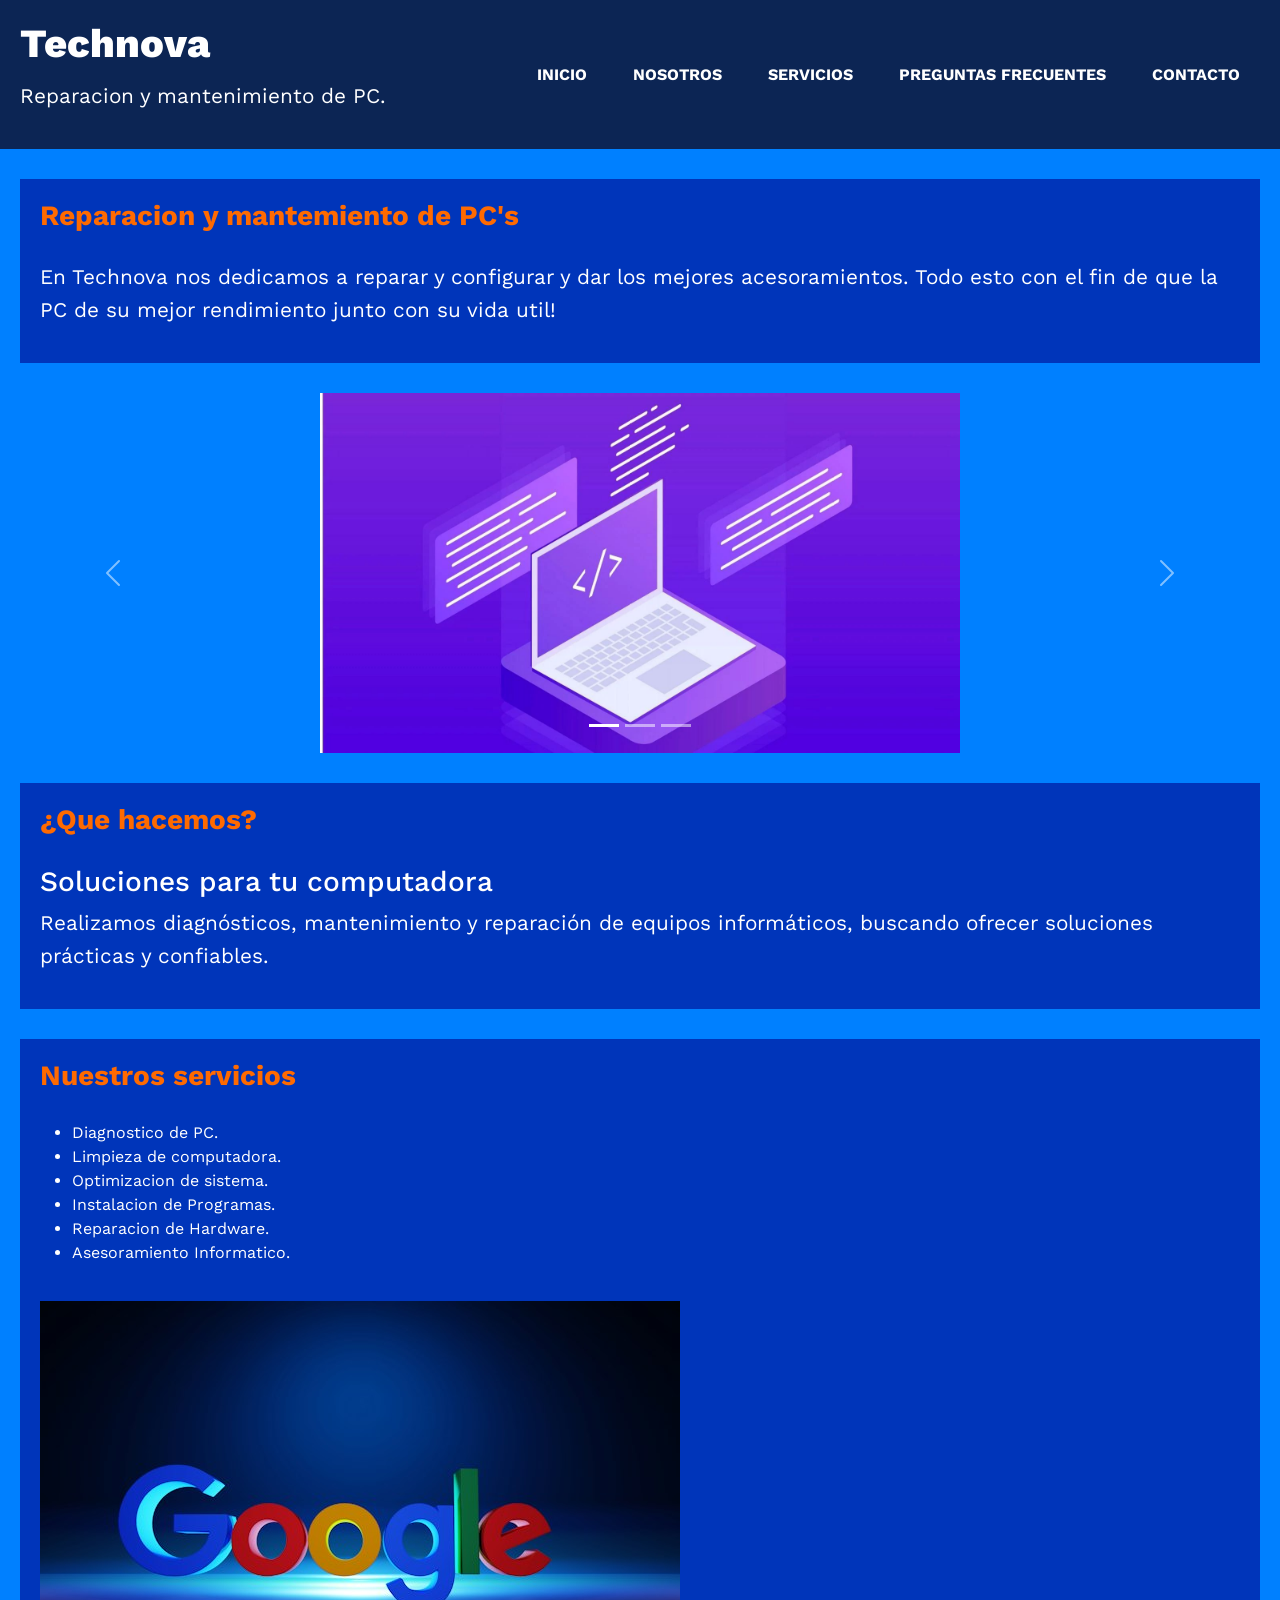
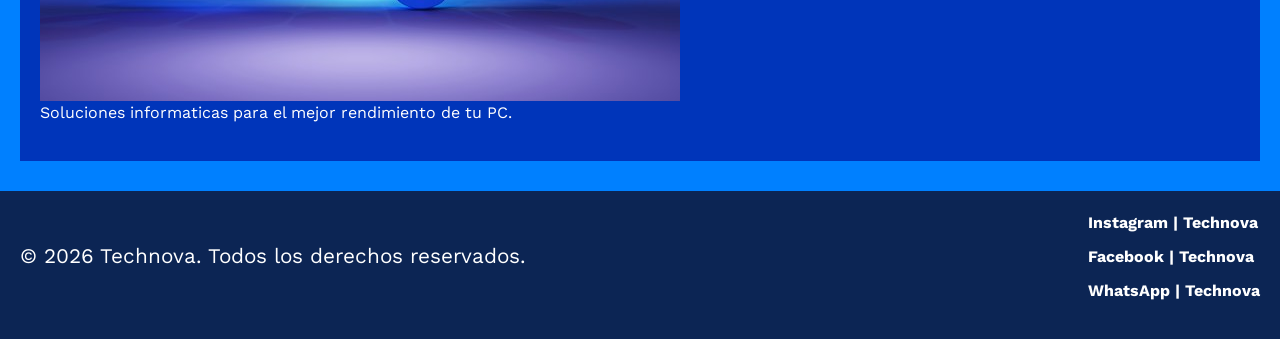
<file: CODER/index.html>
<!DOCTYPE html>
<html lang="es">
<head>
    <meta charset="UTF-8">
    <meta name="viewport" content="width=device-width, initial-scale=1.0">
    <!--Bootstrap de CSS-->
    <link href="https://cdn.jsdelivr.net/npm/bootstrap@5.3.3/dist/css/bootstrap.min.css"
    rel="stylesheet"
    integrity="sha384-QWTKZyjpPEjISv5WaRU9OFeRpok6YctnYmDr5pNlyT2bRjXh0JMhjY6hW+ALEwIH"
    crossorigin="anonymous">
    <!-- CSS -->
    <link rel="stylesheet" href="css/styles.css">
    <title>Technova | Mundo PC</title>
</head>
<body>
    <header>
        <div class="logo">
            <h1>Technova</h1>
            <p>Reparacion y mantenimiento de PC.</p>
        </div>
            <!-- Navbar de Bootstrap -->
        <nav class="navbar navbar-expand-lg" data-bs-theme="dark">
            <div class="container-fluid">
                <button class="navbar-toggler" type="button" data-bs-toggle="collapse" data-bs-target="#menuPrincipal" aria-controls="menuPrincipal" aria-expanded="false" aria-label="Abrir o cerrar menú">
                    <span class="navbar-toggler-icon"></span>
                </button>
                <div class="collapse navbar-collapse" id="menuPrincipal">
                    <ul class="navbar-nav ms-auto">
                        <li class="nav-item"><a class="nav-link" href="index.html">INICIO</a></li>
                        <li class="nav-item"><a class="nav-link" href="pages/nosotros.html">NOSOTROS</a></li>
                        <li class="nav-item"><a class="nav-link" href="pages/servicios.html">SERVICIOS</a></li>
                        <li class="nav-item"><a class="nav-link" href="pages/preguntasFrecuentes.html">PREGUNTAS FRECUENTES</a></li>
                        <li class="nav-item"><a class="nav-link" href="pages/contacto.html">CONTACTO</a></li>
                    </ul>
                </div>
            </div>
        </nav>
    </header>

        <main>
            <section class="presentacion">
                <h2>Reparacion y mantemiento de PC's</h2>
                <p>En Technova nos dedicamos a reparar y configurar y dar los mejores acesoramientos.
                Todo esto con el fin de que la PC de su mejor rendimiento junto con su vida util!
                </p>
            </section>
            <div id="carruselInicio" class="carousel slide" data-bs-ride="carousel">
                <div class="carousel-indicators">
                    <button type="button" data-bs-target="#carruselInicio" data-bs-slide-to="0"
                        class="active" aria-current="true" aria-label="Imagen 1"></button>
                    <button type="button" data-bs-target="#carruselInicio" data-bs-slide-to="1"
                        aria-label="Imagen 2"></button>
                    <button type="button" data-bs-target="#carruselInicio" data-bs-slide-to="2"
                        aria-label="Imagen 3"></button>
                </div>

                <div class="carousel-inner">
                    <div class="carousel-item active">
                        <img src="assets/technovaDos.jpg" class="d-block w-100" alt="Servicio de Technova">
                    </div>
                    <div class="carousel-item">
                        <img src="assets/technovaTres.jpg" class="d-block w-100" alt="Trabajo realizado por Technova">
                    </div>
                    <div class="carousel-item">
                        <img src="assets/technovaCuatro.jpg" class="d-block w-100" alt="Equipo informático">
                    </div>
                </div>

                <button class="carousel-control-prev" type="button"
                    data-bs-target="#carruselInicio" data-bs-slide="prev">
                    <span class="carousel-control-prev-icon" aria-hidden="true"></span>
                    <span class="visually-hidden">Anterior</span>
                </button>
                <button class="carousel-control-next" type="button"
                    data-bs-target="#carruselInicio" data-bs-slide="next">
                    <span class="carousel-control-next-icon" aria-hidden="true"></span>
                    <span class="visually-hidden">Siguiente</span>
                </button>
            </div>
            <section class="soluciones">
                 <h2>¿Que hacemos?</h2>
                <article>
                    <h3>Soluciones para tu computadora</h3>
                    <p>Realizamos diagnósticos, mantenimiento y reparación de equipos informáticos, buscando ofrecer soluciones prácticas y confiables.</p>
                </article>
            </section>
            <section class="servicios">
                <h2>Nuestros servicios</h2>
                <ul>
                    <li>Diagnostico de PC.</li>
                    <li>Limpieza de computadora.</li>
                    <li>Optimizacion de sistema.</li>
                    <li>Instalacion de Programas.</li>
                    <li>Reparacion de Hardware.</li>
                    <li>Asesoramiento Informatico.</li>
                </ul>
                <figure>
                    <img
                        src="assets/technova.jpg"
                        alt="PC utilizada para reparacion y mantemiento."
                    >
                    <figcaption>
                         Soluciones informaticas para el mejor rendimiento de tu PC.
                    </figcaption>
                </figure>
            </section>
        </main>
        <footer>
            <p> &copy; 2026 Technova. Todos los derechos reservados. </p>
            <nav> 
                <ul> 
                    <li> <a class="enlaceMenu" href="https://www.instagram.com" target="_blank" rel="noopener noreferrer">Instagram | Technova</a> </li>
                    <li> <a class="enlaceMenu" href="https://www.facebook.com" target="_blank" rel="noopener noreferrer">Facebook | Technova</a> </li> 
                    <li> <a class="enlaceMenu" href="https://wa.me" target="_blank" rel="noopener noreferrer">WhatsApp | Technova</a> </li> 
               </ul> 
            </nav>
        </footer>
    
        <!-- Bootstrap JavaScript -->
        <script src="https://cdn.jsdelivr.net/npm/bootstrap@5.3.3/dist/js/bootstrap.bundle.min.js"
            integrity="sha384-YvpcrYf0tY3lHB60NNkmXc5s9fDVZLESaAA55NDzOxhy9GkcIdslK1eN7N6jIeHz"
            crossorigin="anonymous"></script>

</body>
</html>
</file>
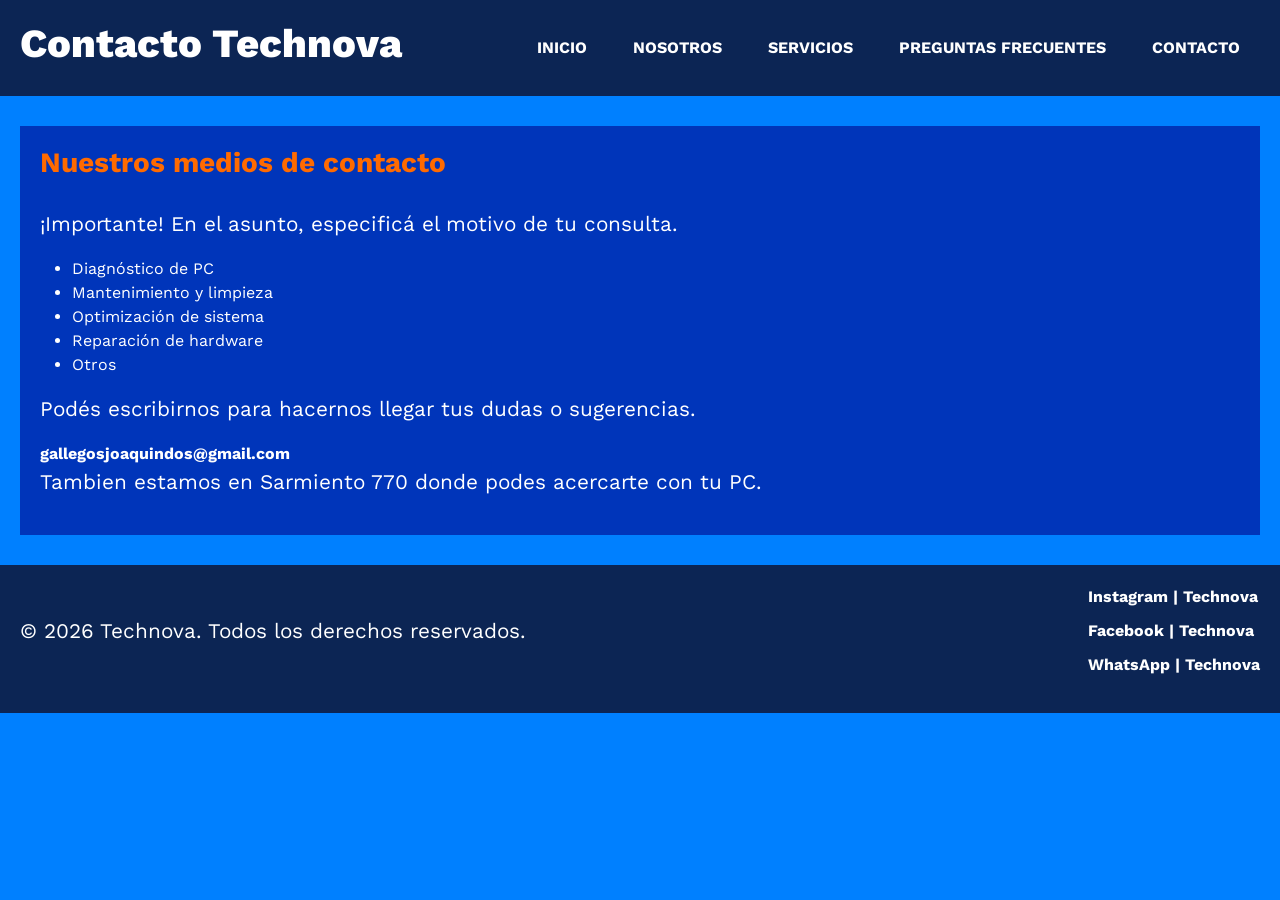
<file: CODER/pages/contacto.html>
<!DOCTYPE html>
<html lang="es">
<head>
    <meta charset="UTF-8">
    <meta name="viewport" content="width=device-width, initial-scale=1.0">
    <link href="https://cdn.jsdelivr.net/npm/bootstrap@5.3.3/dist/css/bootstrap.min.css" rel="stylesheet" integrity="sha384-QWTKZyjpPEjISv5WaRU9OFeRpok6YctnYmDr5pNlyT2bRjXh0JMhjY6hW+ALEwIH" crossorigin="anonymous">
    <!--Ruta a CSS-->
    <link rel="stylesheet" href="../css/styles.css">
    <title>Technova | CONTACTO</title>
</head>
<body>
    <header>
        <h1>Contacto Technova</h1>
        <nav class="navbar navbar-expand-lg" data-bs-theme="dark">
            <div class="container-fluid">
                <button class="navbar-toggler" type="button" data-bs-toggle="collapse" data-bs-target="#menuContacto" aria-controls="menuContacto" aria-expanded="false" aria-label="Abrir o cerrar menú">
                    <span class="navbar-toggler-icon"></span>
                </button>
                <div class="collapse navbar-collapse" id="menuContacto">
                    <ul class="navbar-nav ms-auto">
                        <li class="nav-item"><a class="nav-link" href="../index.html">INICIO</a></li>
                        <li class="nav-item"><a class="nav-link" href="nosotros.html">NOSOTROS</a></li>
                        <li class="nav-item"><a class="nav-link" href="servicios.html">SERVICIOS</a></li>
                        <li class="nav-item"><a class="nav-link" href="preguntasFrecuentes.html">PREGUNTAS FRECUENTES</a></li>
                        <li class="nav-item"><a class="nav-link" href="contacto.html">CONTACTO</a></li>
                    </ul>
                </div>
            </div>
        </nav>
    </header>
    <main>
       <section>
            <h2>Nuestros medios de contacto</h2>
                <article>
                    <p>¡Importante! En el asunto, especificá el motivo de tu consulta.</p>
                    <ul>
                        <li>Diagnóstico de PC</li>
                        <li>Mantenimiento y limpieza</li>
                        <li>Optimización de sistema</li>
                        <li>Reparación de hardware</li>
                      <li>Otros</li>
                    </ul>
                    <p>Podés escribirnos para hacernos llegar tus dudas o sugerencias.</p>
                    <a class="enlaceMail" href="mailto:gallegosjoaquindos@gmail.com">gallegosjoaquindos@gmail.com</a>
                    <p>Tambien estamos en Sarmiento 770 donde podes acercarte con tu PC.</p>
                </article>
        </section>
    </main>
    <footer>
        <p>&copy; 2026 Technova. Todos los derechos reservados.</p>
        <nav> 
            <ul> 
                <li> <a class="enlaceMenu" href="https://www.instagram.com" target="_blank" rel="noopener noreferrer">Instagram | Technova</a> </li>
                <li> <a class="enlaceMenu" href="https://www.facebook.com" target="_blank" rel="noopener noreferrer">Facebook | Technova</a> </li> 
                <li> <a class="enlaceMenu" href="https://wa.me" target="_blank" rel="noopener noreferrer">WhatsApp | Technova</a> </li> 
            </ul> 
        </nav>
    </footer>
    <script src="https://cdn.jsdelivr.net/npm/bootstrap@5.3.3/dist/js/bootstrap.bundle.min.js" integrity="sha384-YvpcrYf0tY3lHB60NNkmXc5s9fDVZLESaAA55NDzOxhy9GkcIdslK1eN7N6jIeHz" crossorigin="anonymous"></script>
</body>
</html>
</file>
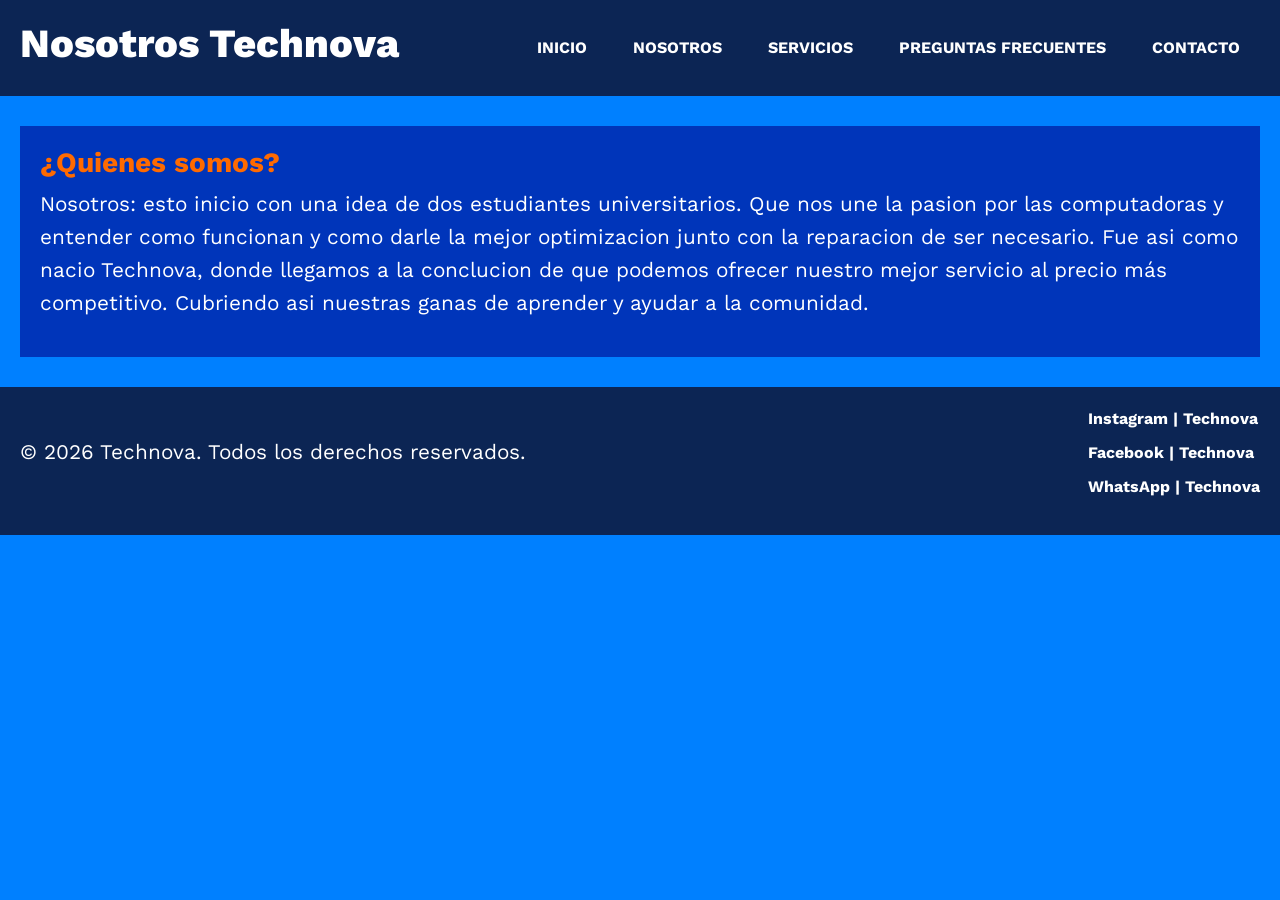
<file: CODER/pages/nosotros.html>
<!DOCTYPE html>
<html lang="es">
<head>
    <meta charset="UTF-8">
    <meta name="viewport" content="width=device-width, initial-scale=1.0">
    <link href="https://cdn.jsdelivr.net/npm/bootstrap@5.3.3/dist/css/bootstrap.min.css" rel="stylesheet" integrity="sha384-QWTKZyjpPEjISv5WaRU9OFeRpok6YctnYmDr5pNlyT2bRjXh0JMhjY6hW+ALEwIH" crossorigin="anonymous">
    <!--Ruta a CSS-->
    <link rel="stylesheet" href="../css/styles.css">
    <title>Technova | NOSOTROS</title>
</head>
<body>
    <header>
        <h1>Nosotros Technova</h1>
        <nav class="navbar navbar-expand-lg" data-bs-theme="dark">
            <div class="container-fluid">
                <button class="navbar-toggler" type="button" data-bs-toggle="collapse" data-bs-target="#menuNosotros" aria-controls="menuNosotros" aria-expanded="false" aria-label="Abrir o cerrar menú">
                    <span class="navbar-toggler-icon"></span>
                </button>
                <div class="collapse navbar-collapse" id="menuNosotros">
                    <ul class="navbar-nav ms-auto">
                        <li class="nav-item"><a class="nav-link" href="../index.html">INICIO</a></li>
                        <li class="nav-item"><a class="nav-link" href="nosotros.html">NOSOTROS</a></li>
                        <li class="nav-item"><a class="nav-link" href="servicios.html">SERVICIOS</a></li>
                        <li class="nav-item"><a class="nav-link" href="preguntasFrecuentes.html">PREGUNTAS FRECUENTES</a></li>
                        <li class="nav-item"><a class="nav-link" href="contacto.html">CONTACTO</a></li>
                    </ul>
                </div>
            </div>
        </nav>
    </header>
    <main>
        <section>
            <article>
                <h2>¿Quienes somos?</h2>
                <p>Nosotros: esto inicio con una idea de dos estudiantes universitarios. Que nos une la pasion por las computadoras y 
                    entender como funcionan y como darle la mejor optimizacion junto con la reparacion de ser necesario.
                    Fue asi como nacio Technova, donde llegamos a la conclucion de que podemos ofrecer nuestro mejor servicio al precio más 
                    competitivo. Cubriendo asi nuestras ganas de aprender y ayudar a la comunidad.
                </p>
            </article>        
        </section>
    </main>
    <footer>
        <p> &copy; 2026 Technova. Todos los derechos reservados. </p>
        <nav class="menu"> 
            <ul> 
                <li> <a class="enlaceMenu" href="https://www.instagram.com" target="_blank" rel="noopener noreferrer">Instagram | Technova</a> </li>
                <li> <a class="enlaceMenu" href="https://www.facebook.com" target="_blank" rel="noopener noreferrer">Facebook | Technova</a> </li> 
                <li> <a class="enlaceMenu" href="https://wa.me" target="_blank" rel="noopener noreferrer">WhatsApp | Technova</a> </li> 
            </ul> 
        </nav>
    </footer>
    <script src="https://cdn.jsdelivr.net/npm/bootstrap@5.3.3/dist/js/bootstrap.bundle.min.js" integrity="sha384-YvpcrYf0tY3lHB60NNkmXc5s9fDVZLESaAA55NDzOxhy9GkcIdslK1eN7N6jIeHz" crossorigin="anonymous"></script>
</body>
</html>
</file>
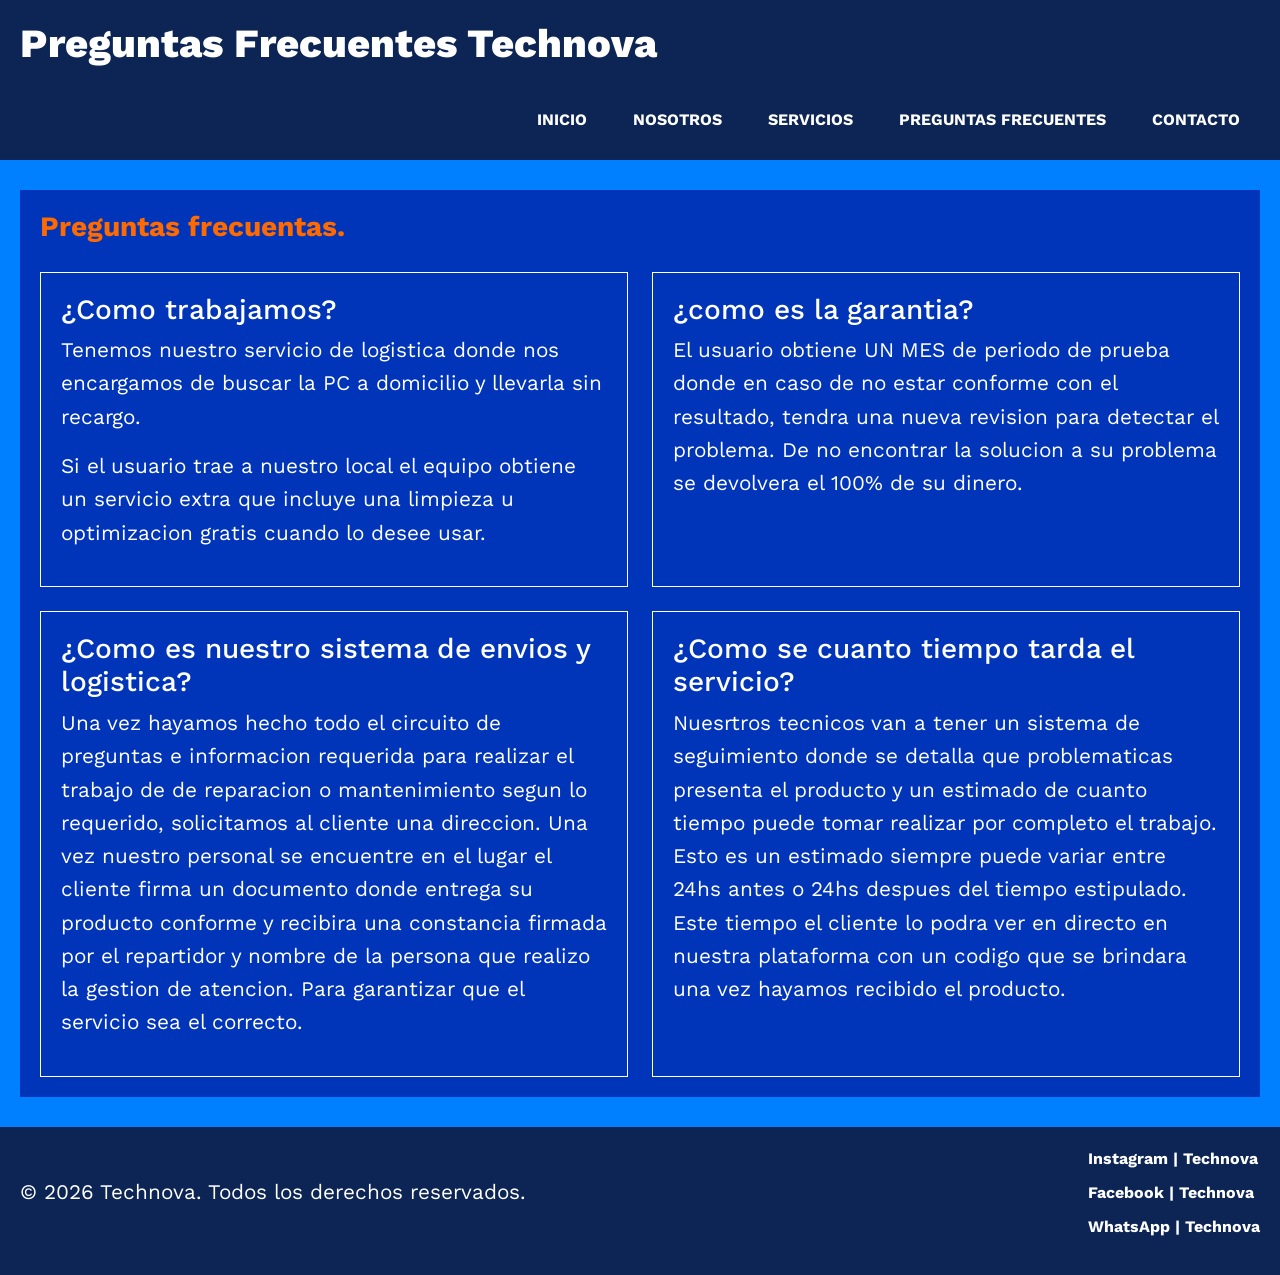
<file: CODER/pages/preguntasFrecuentes.html>
<!DOCTYPE html>
<html lang="es">
<head>
    <meta charset="UTF-8">
    <meta name="viewport" content="width=device-width, initial-scale=1.0">
    <link href="https://cdn.jsdelivr.net/npm/bootstrap@5.3.3/dist/css/bootstrap.min.css" rel="stylesheet" integrity="sha384-QWTKZyjpPEjISv5WaRU9OFeRpok6YctnYmDr5pNlyT2bRjXh0JMhjY6hW+ALEwIH" crossorigin="anonymous">
    <!--Ruta a CSS-->
    <link rel="stylesheet" href="../css/styles.css">
    <title>Technova | Preg. FRECUENTES</title>
</head>
<body>
    <header>
        <h1>Preguntas Frecuentes Technova</h1>
        <nav class="navbar navbar-expand-lg" data-bs-theme="dark">
            <div class="container-fluid">
                <button class="navbar-toggler" type="button" data-bs-toggle="collapse" data-bs-target="#menuPreguntas" aria-controls="menuPreguntas" aria-expanded="false" aria-label="Abrir o cerrar menú">
                    <span class="navbar-toggler-icon"></span>
                </button>
                <div class="collapse navbar-collapse" id="menuPreguntas">
                    <ul class="navbar-nav ms-auto">
                        <li class="nav-item"><a class="nav-link" href="../index.html">INICIO</a></li>
                        <li class="nav-item"><a class="nav-link" href="nosotros.html">NOSOTROS</a></li>
                        <li class="nav-item"><a class="nav-link" href="servicios.html">SERVICIOS</a></li>
                        <li class="nav-item"><a class="nav-link" href="preguntasFrecuentes.html">PREGUNTAS FRECUENTES</a></li>
                        <li class="nav-item"><a class="nav-link" href="contacto.html">CONTACTO</a></li>
                    </ul>
                </div>
            </div>
        </nav>
    </header>
    <main>
        <section>
            <h2>Preguntas frecuentas.</h2>
            <div class="preguntas-Frecuentes">
                <article class="como-Trabajamos">
                    <h3>¿Como trabajamos?</h3>
                    <p>Tenemos nuestro servicio de logistica donde nos encargamos de buscar la PC a domicilio y llevarla sin recargo.</p>
                    <p>Si el usuario trae a nuestro local el equipo obtiene un servicio extra que incluye una limpieza u optimizacion 
                        gratis cuando lo desee usar.</p>
                </article>

                <article class="garantia">
                    <h3>¿como es la garantia?</h3>
                    <p>El usuario obtiene UN MES de periodo de prueba donde en caso de no estar conforme con el resultado, tendra una nueva revision
                        para detectar el problema. De no encontrar la solucion a su problema se devolvera el 100% de su dinero.</p>
                </article>

                <article class="logistica">
                    <h3>¿Como es nuestro sistema de envios y logistica?</h3>
                    <p>Una vez hayamos hecho todo el circuito de preguntas e informacion requerida para realizar  el trabajo de 
                        de reparacion o mantenimiento segun lo requerido, solicitamos al cliente una direccion. Una vez nuestro personal se
                        encuentre en el lugar el cliente firma un documento donde entrega su producto conforme y recibira una constancia firmada por el 
                        repartidor y nombre de la persona que realizo la gestion de atencion. Para garantizar que el servicio sea el correcto.
                    </p>
                </article>
                <article class="tiempo-servicio">
                    <h3>¿Como se cuanto tiempo tarda el servicio?</h3>
                    <p>Nuesrtros tecnicos van a tener un sistema de seguimiento donde se detalla que problematicas presenta el producto y un estimado
                        de cuanto tiempo puede tomar realizar por completo el trabajo. Esto es un estimado siempre puede variar entre 24hs antes o 24hs
                        despues del tiempo estipulado. Este tiempo el cliente lo podra ver en directo en nuestra plataforma con un codigo que se brindara 
                        una vez hayamos recibido el producto.
                    </p>
                </article>
            </div> 
        </section>
    </main> 
    <footer>
        <p> &copy; 2026 Technova. Todos los derechos reservados. </p>
        <nav> 
            <ul> 
                <li> <a class="enlaceMenu" href="https://www.instagram.com" target="_blank" rel="noopener noreferrer">Instagram | Technova</a> </li>
                <li> <a class="enlaceMenu" href="https://www.facebook.com" target="_blank" rel="noopener noreferrer">Facebook | Technova</a> </li> 
                <li> <a class="enlaceMenu" href="https://wa.me" target="_blank" rel="noopener noreferrer">WhatsApp | Technova</a> </li> 
            </ul> 
        </nav>
    </footer>  
    <script src="https://cdn.jsdelivr.net/npm/bootstrap@5.3.3/dist/js/bootstrap.bundle.min.js" integrity="sha384-YvpcrYf0tY3lHB60NNkmXc5s9fDVZLESaAA55NDzOxhy9GkcIdslK1eN7N6jIeHz" crossorigin="anonymous"></script>
</body>
</html>
</file>
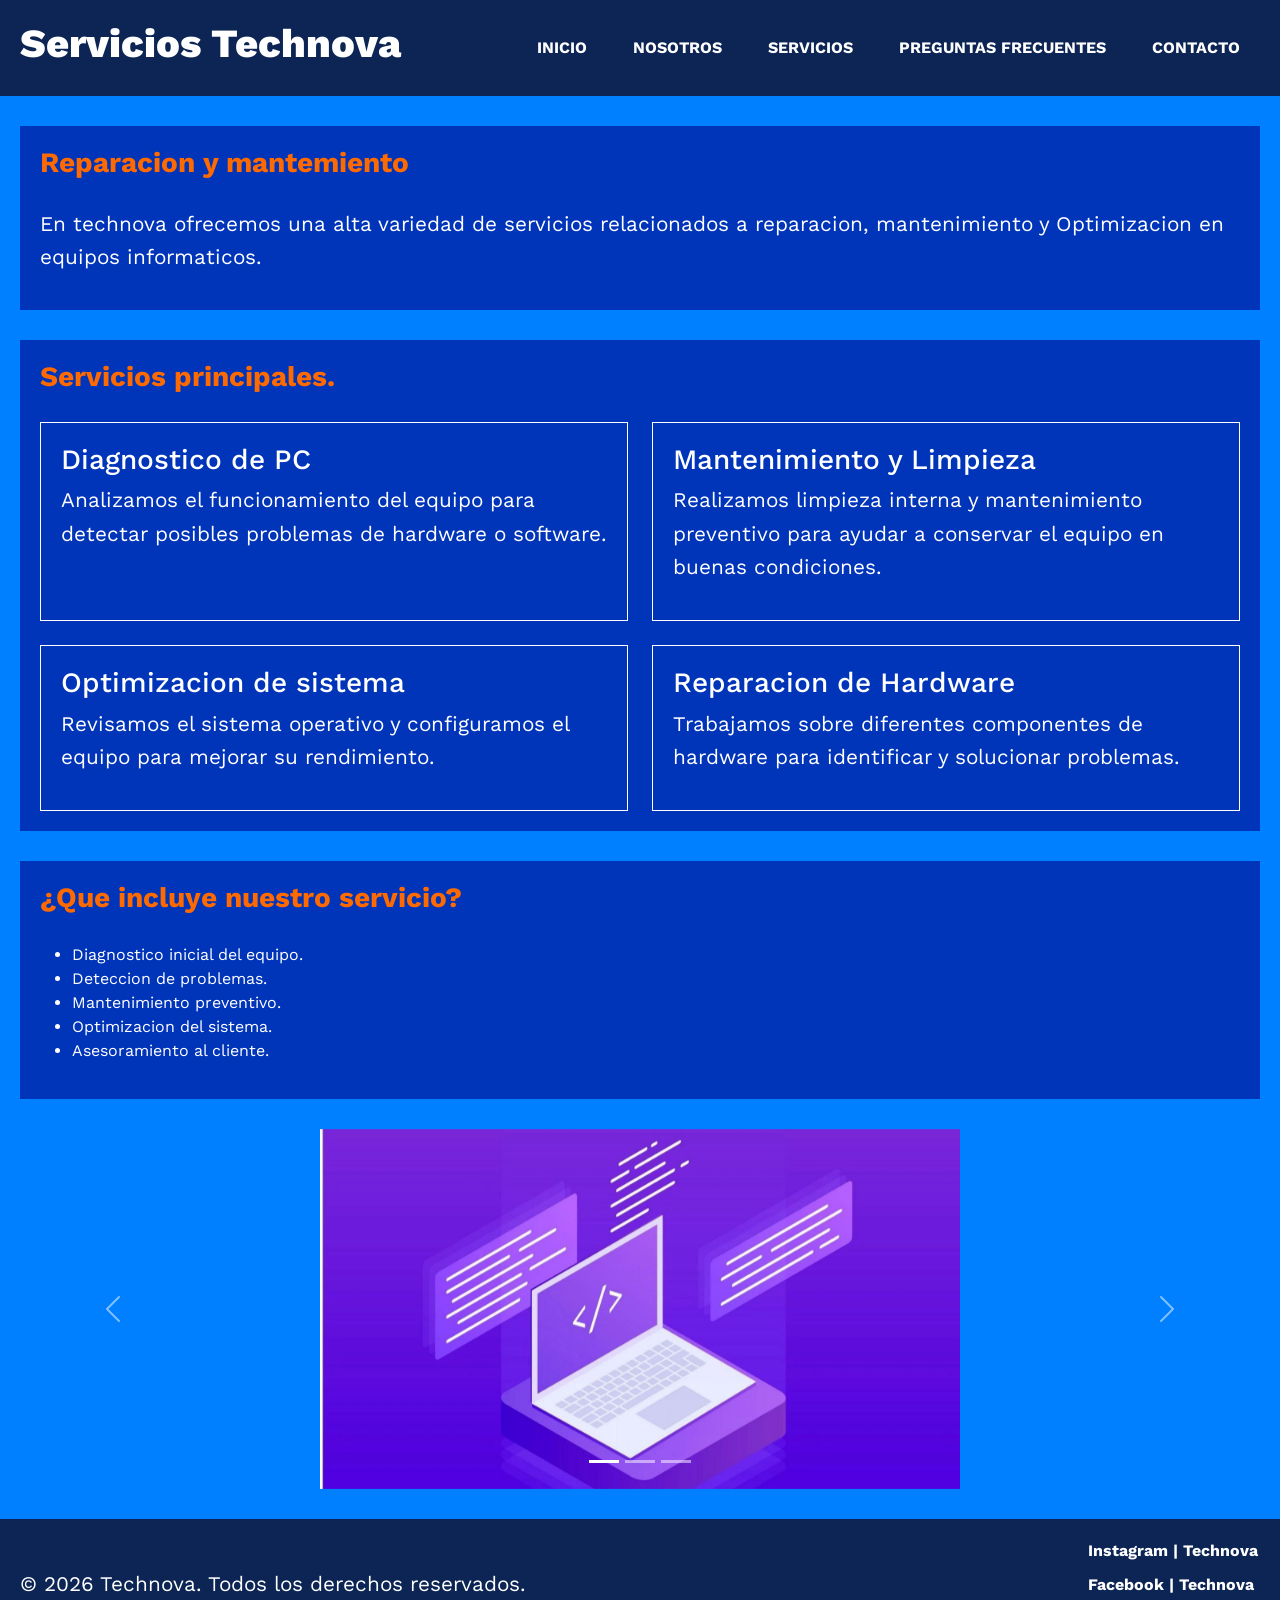
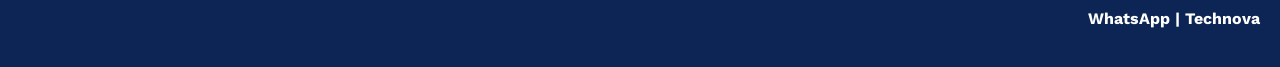
<file: CODER/pages/servicios.html>
<!DOCTYPE html>
<html lang="es">
<head>
    <meta charset="UTF-8">
    <meta name="viewport" content="width=device-width, initial-scale=1.0">
    <link href="https://cdn.jsdelivr.net/npm/bootstrap@5.3.3/dist/css/bootstrap.min.css" rel="stylesheet" integrity="sha384-QWTKZyjpPEjISv5WaRU9OFeRpok6YctnYmDr5pNlyT2bRjXh0JMhjY6hW+ALEwIH" crossorigin="anonymous">

    <!--Ruta a CSS-->
    <link rel="stylesheet" href="../css/styles.css">
    <title>Technova | SERVICIOS</title>
</head>
<body>
    <header>
        <h1>Servicios Technova</h1>
        <nav class="navbar navbar-expand-lg" data-bs-theme="dark">
            <div class="container-fluid">
                <button class="navbar-toggler" type="button" data-bs-toggle="collapse" data-bs-target="#menuServicios" aria-controls="menuServicios" aria-expanded="false" aria-label="Abrir o cerrar menú">
                    <span class="navbar-toggler-icon"></span>
                </button>
                <div class="collapse navbar-collapse" id="menuServicios">
                    <ul class="navbar-nav ms-auto">
                        <li class="nav-item"><a class="nav-link" href="../index.html">INICIO</a></li>
                        <li class="nav-item"><a class="nav-link" href="nosotros.html">NOSOTROS</a></li>
                        <li class="nav-item"><a class="nav-link" href="servicios.html">SERVICIOS</a></li>
                        <li class="nav-item"><a class="nav-link" href="preguntasFrecuentes.html">PREGUNTAS FRECUENTES</a></li>
                        <li class="nav-item"><a class="nav-link" href="contacto.html">CONTACTO</a></li>
                    </ul>
                </div>
            </div>
        </nav>
    </header> 
    <main>
        <!--primer seccion-->
        <section>
            <h2>Reparacion y mantemiento</h2>
            <p>En technova ofrecemos una alta variedad de servicios relacionados a reparacion, mantenimiento
                y Optimizacion en equipos informaticos.
            </p>
        </section>
        <!--segunda seccion-->
        <section>
            <h2>Servicios principales.</h2>
            <div class="tipos-servicios">
                <article class="servicioDiagnostico">
                    <h3>Diagnostico de PC</h3>
                    <p>Analizamos el funcionamiento del equipo para detectar posibles problemas de hardware o software.</p>
                </article>

                <article class="servicioMantenimiento">
                    <h3>Mantenimiento y Limpieza</h3>
                    <p>Realizamos limpieza interna y mantenimiento preventivo para ayudar a conservar el equipo en buenas condiciones.</p>
                 </article>

                <article class="servicioOptimizacion">
                    <h3>Optimizacion de sistema</h3>
                    <p>Revisamos el sistema operativo y configuramos el equipo para mejorar su rendimiento.</p>
                </article>

                <article class="servicioHardware">
                    <h3>Reparacion de Hardware</h3>
                    <p>Trabajamos sobre diferentes componentes de hardware para identificar y solucionar problemas.</p>
                </article>
            </div>
        </section>
        <!--tercer seccion-->
        <section>
            <h2>¿Que incluye nuestro servicio?</h2>
            <ul>
                <li>Diagnostico inicial del equipo.</li>
                <li>Deteccion de problemas.</li>
                <li>Mantenimiento preventivo.</li>
                <li>Optimizacion del sistema.</li>
                <li>Asesoramiento al cliente.</li>
            </ul>
        </section>
        <div id="carruselServicios" class="carousel slide" data-bs-ride="carousel">
                <div class="carousel-indicators">
                    <button type="button" data-bs-target="#carruselServicios" data-bs-slide-to="0"
                        class="active" aria-current="true" aria-label="Imagen 1"></button>
                    <button type="button" data-bs-target="#carruselServicios" data-bs-slide-to="1"
                        aria-label="Imagen 2"></button>
                    <button type="button" data-bs-target="#carruselServicios" data-bs-slide-to="2"
                        aria-label="Imagen 3"></button>
                </div>

                <div class="carousel-inner">
                    <div class="carousel-item active">
                        <img src="../assets/technovaDos.jpg" class="d-block w-100" alt="Servicio de Technova">
                    </div>
                    <div class="carousel-item">
                        <img src="../assets/technovaTres.jpg" class="d-block w-100" alt="Trabajo realizado por Technova">
                    </div>
                    <div class="carousel-item">
                        <img src="../assets/technovaCuatro.jpg" class="d-block w-100" alt="Equipo informático">
                    </div>
                </div>

                <button class="carousel-control-prev" type="button"
                    data-bs-target="#carruselServicios" data-bs-slide="prev">
                    <span class="carousel-control-prev-icon" aria-hidden="true"></span>
                    <span class="visually-hidden">Anterior</span>
                </button>
                <button class="carousel-control-next" type="button"
                    data-bs-target="#carruselServicios" data-bs-slide="next">
                    <span class="carousel-control-next-icon" aria-hidden="true"></span>
                    <span class="visually-hidden">Siguiente</span>
                </button>
            </div>
    </main>
    <footer>
        <p>&copy; 2026 Technova. Todos los derechos reservados.</p>
        <nav> 
            <ul> 
                <li> <a class="enlaceMenu" href="https://www.instagram.com" target="_blank" rel="noopener noreferrer">Instagram | Technova</a> </li>
                <li> <a class="enlaceMenu" href="https://www.facebook.com" target="_blank" rel="noopener noreferrer">Facebook | Technova</a> </li> 
                <li> <a class="enlaceMenu" href="https://wa.me" target="_blank" rel="noopener noreferrer">WhatsApp | Technova</a> </li> 
            </ul> 
        </nav>
    </footer>
    <script src="https://cdn.jsdelivr.net/npm/bootstrap@5.3.3/dist/js/bootstrap.bundle.min.js" integrity="sha384-YvpcrYf0tY3lHB60NNkmXc5s9fDVZLESaAA55NDzOxhy9GkcIdslK1eN7N6jIeHz" crossorigin="anonymous"></script>
</body>
</html>
</file>
<file: CODER/css/styles.css>
/* Importación de tipografía */
@import url('https://fonts.googleapis.com/css2?family=Work+Sans:wght@400;700;800&display=swap');

/* Regla global */
* {
    margin: 0;
    padding: 0;
}

/* Header y navegación */
header {
    display: flex;
    justify-content: space-between;
    align-items: center;
    gap: 24px;
    flex-wrap: wrap;
    padding: 20px;
    background-color: #0c2554;
}

.logo {
    display: flex;
    flex-direction: column;
    gap: 4px;
}

/* Navbar Bootstrap */
header .navbar {
    flex: 1;
    background-color: #0c2554;
    padding: 0;
}

header .navbar .navbar-nav {
    gap: 30px;
}

header .navbar .nav-link {
    color: #ffffff;
    font-size: 1rem;
    font-weight: 700;
    text-decoration: none;
}

/* Contenido principal */
main {
    display: flex;
    flex-direction: column;
    gap: 30px;
    padding: 30px 20px;
}

section {
    display: flex;
    flex-direction: column;
    gap: 20px;
    padding: 20px;
    background-color: #0035ba;
}

/* Estilos generales */
body {
    background-color: rgb(0, 128, 255);
    color: #ffffff;
    font-family: 'Work Sans', sans-serif;
}

h1 {
    color: #ffffff;
    font-size: 2.5rem;
    font-weight: 800;
}

h2 {
    color: hsl(25, 100%, 50%);
    font-size: 1.75rem;
    font-weight: 700;
}

p {
    color: #ffffff;
    font-size: 1.3rem;
    font-weight: 400;
    line-height: 1.6;
}

/* Footer */
footer {
    display: flex;
    justify-content: space-between;
    align-items: center;
    flex-wrap: wrap;
    gap: 20px;
    padding: 20px;
    background-color: #0c2554;
}

footer nav ul {
    display: flex;
    flex-direction: column;
    gap: 10px;
    list-style: none;
}

/* Enlaces */
.enlaceMenu {
    color: #ffffff;
    font-size: 1rem;
    font-weight: 700;
    text-decoration: none;
}

/* Enlace de contacto */
.enlaceMail {
    color: #ffffff;
    font-weight: 700;
    text-decoration: none;
}

/* Contenedor de servicios */
.tipos-servicios {
    display: grid;
    grid-template-areas:
        "diagnostico"
        "mantenimiento"
        "optimizacion"
        "hardware";
    grid-template-columns: minmax(0, 1fr);
    gap: 20px;
}

.servicioDiagnostico {
    grid-area: diagnostico;
}

.servicioMantenimiento {
    grid-area: mantenimiento;
}

.servicioOptimizacion {
    grid-area: optimizacion;
}

.servicioHardware {
    grid-area: hardware;
}

/* Artículos dentro del contenedor */
.tipos-servicios article {
    padding: 20px;
    border: 1px solid rgb(255, 255, 255);
}

/* Contenedor de preg. frecuentes */
.preguntas-Frecuentes {
    display: grid;
    grid-template-areas:
        "como-Trabajamos"
        "garantia"
        "logistica"
        "tiempo-servicio";
    grid-template-columns: minmax(0, 1fr);
    gap: 20px;
}
.como-Trabajamos {
    grid-area: como-Trabajamos;
}
.garantia {
    grid-area: garantia;
}
.logistica {
    grid-area: logistica;
}
.tiempo-servicio {
    grid-area: tiempo-servicio;
}
/* Artículos dentro del contenedor */
.preguntas-Frecuentes article {
    padding: 20px;
    border: 1px solid rgb(255, 255, 255);
}


/* Adaptación de imágenes */
figure {
    width: 100%;
}

img {
    display: block;
    max-width: 100%;
    height: auto;
}
@media (max-width: 991.98px) {
    header .navbar {
        flex: 0 0 100%;
    }
}

/* En escritorio se reorganizan las tarjetas y no toda la página */
@media (min-width: 1024px) {
    .tipos-servicios {
        grid-template-areas:
            "diagnostico mantenimiento"
            "optimizacion hardware";
        grid-template-columns: minmax(0, 1fr) minmax(0, 1fr);
        gap: 24px;
    }
    .preguntas-Frecuentes {
    grid-template-areas:
        "como-Trabajamos garantia"
        "logistica tiempo-servicio";
    grid-template-columns: minmax(0, 1fr) minmax(0, 1fr);
    gap: 24px;
    }
}
.carousel-item img {
    width: 100%;
    height: 360px;
    object-fit: contain;
}

@media (max-width: 767.98px) {
    .carousel-item img {
        height: 220px;
    }
}

.nav-link,
.enlaceMenu,
.enlaceMail,
button {
    transition: color 0.3s ease, background-color 0.3s ease, transform 0.2s ease;
}

.nav-link:hover,
.enlaceMenu:hover,
.enlaceMail:hover,
button:hover {
    color: hsl(25, 100%, 50%);
}

.nav-link:focus,
.enlaceMenu:focus,
.enlaceMail:focus,
button:focus {
    outline: 2px solid hsl(25, 100%, 50%);
    outline-offset: 3px;
}

.nav-link:active,
.enlaceMenu:active,
.enlaceMail:active,
button:active {
    transform: scale(0.95);
}
header .navbar .nav-link:hover,
header .navbar .nav-link:focus {
    color: hsl(25, 100%, 50%);
}
</file>
